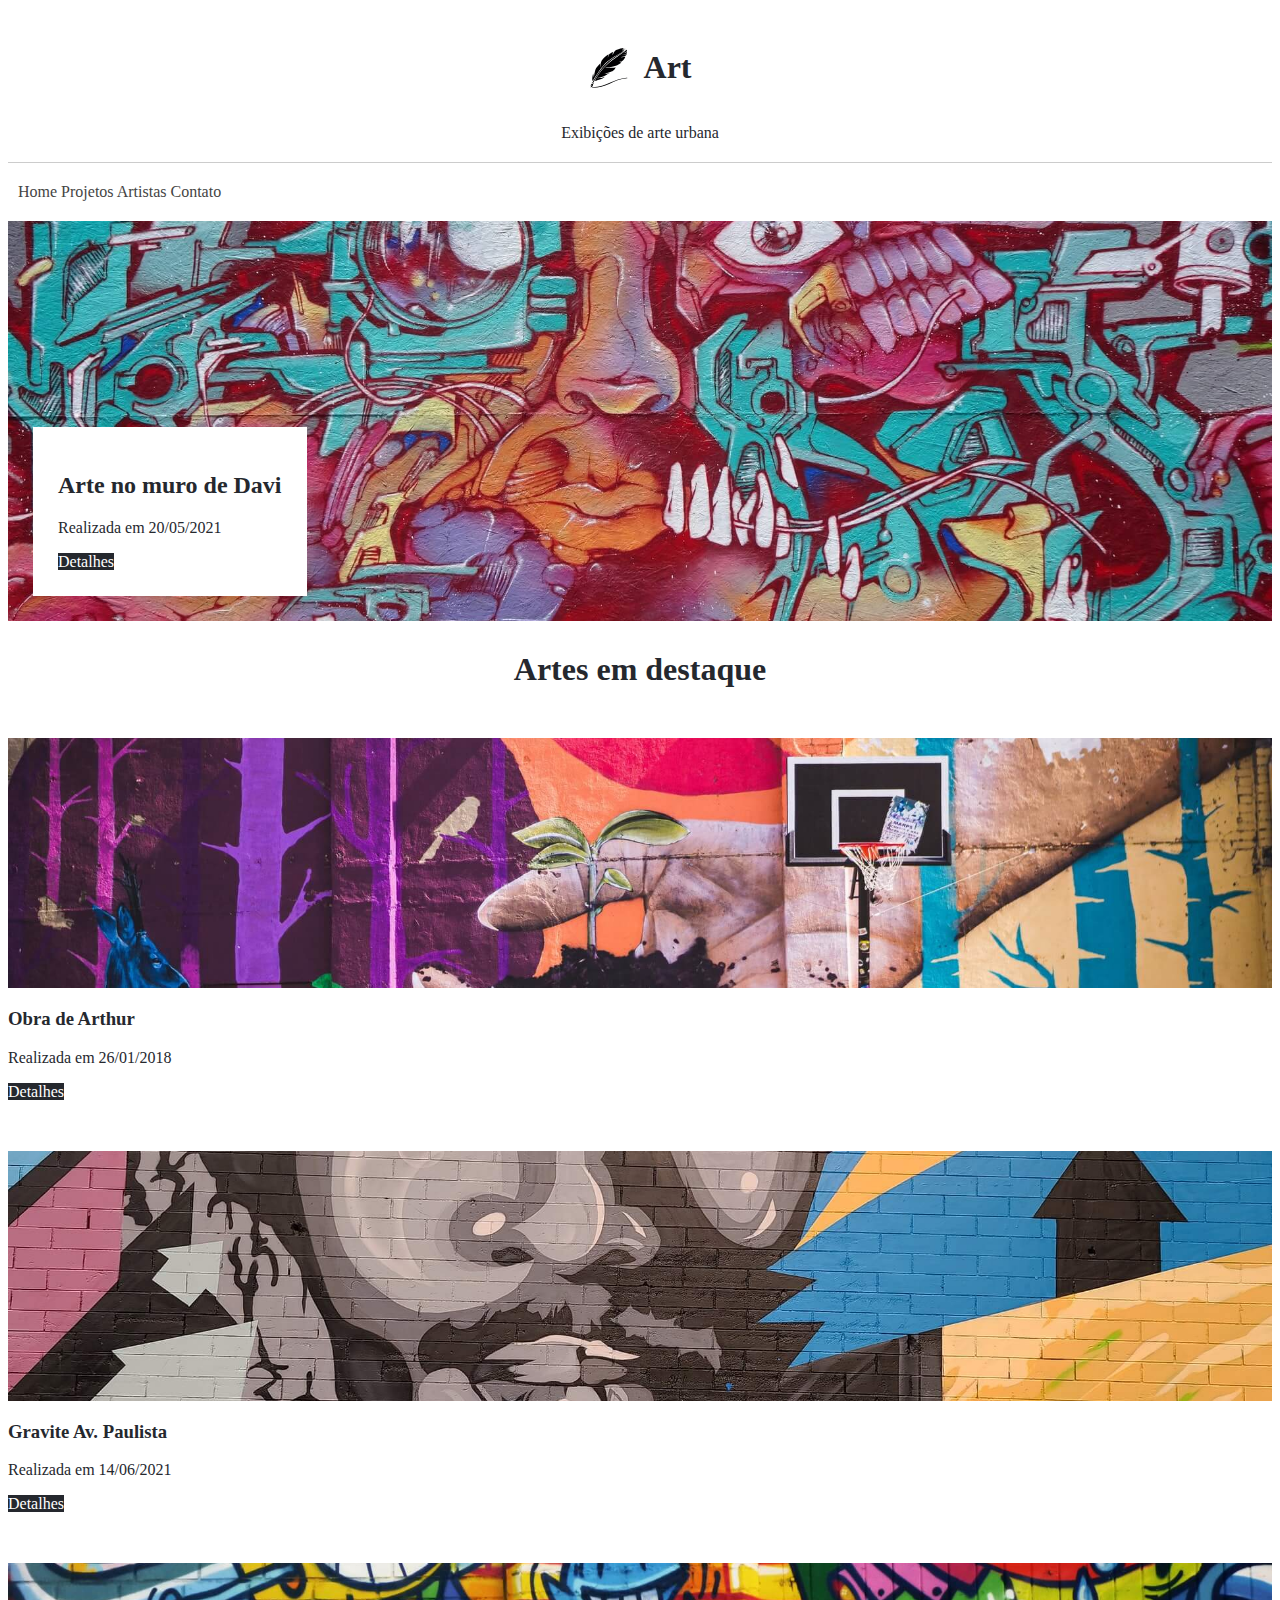
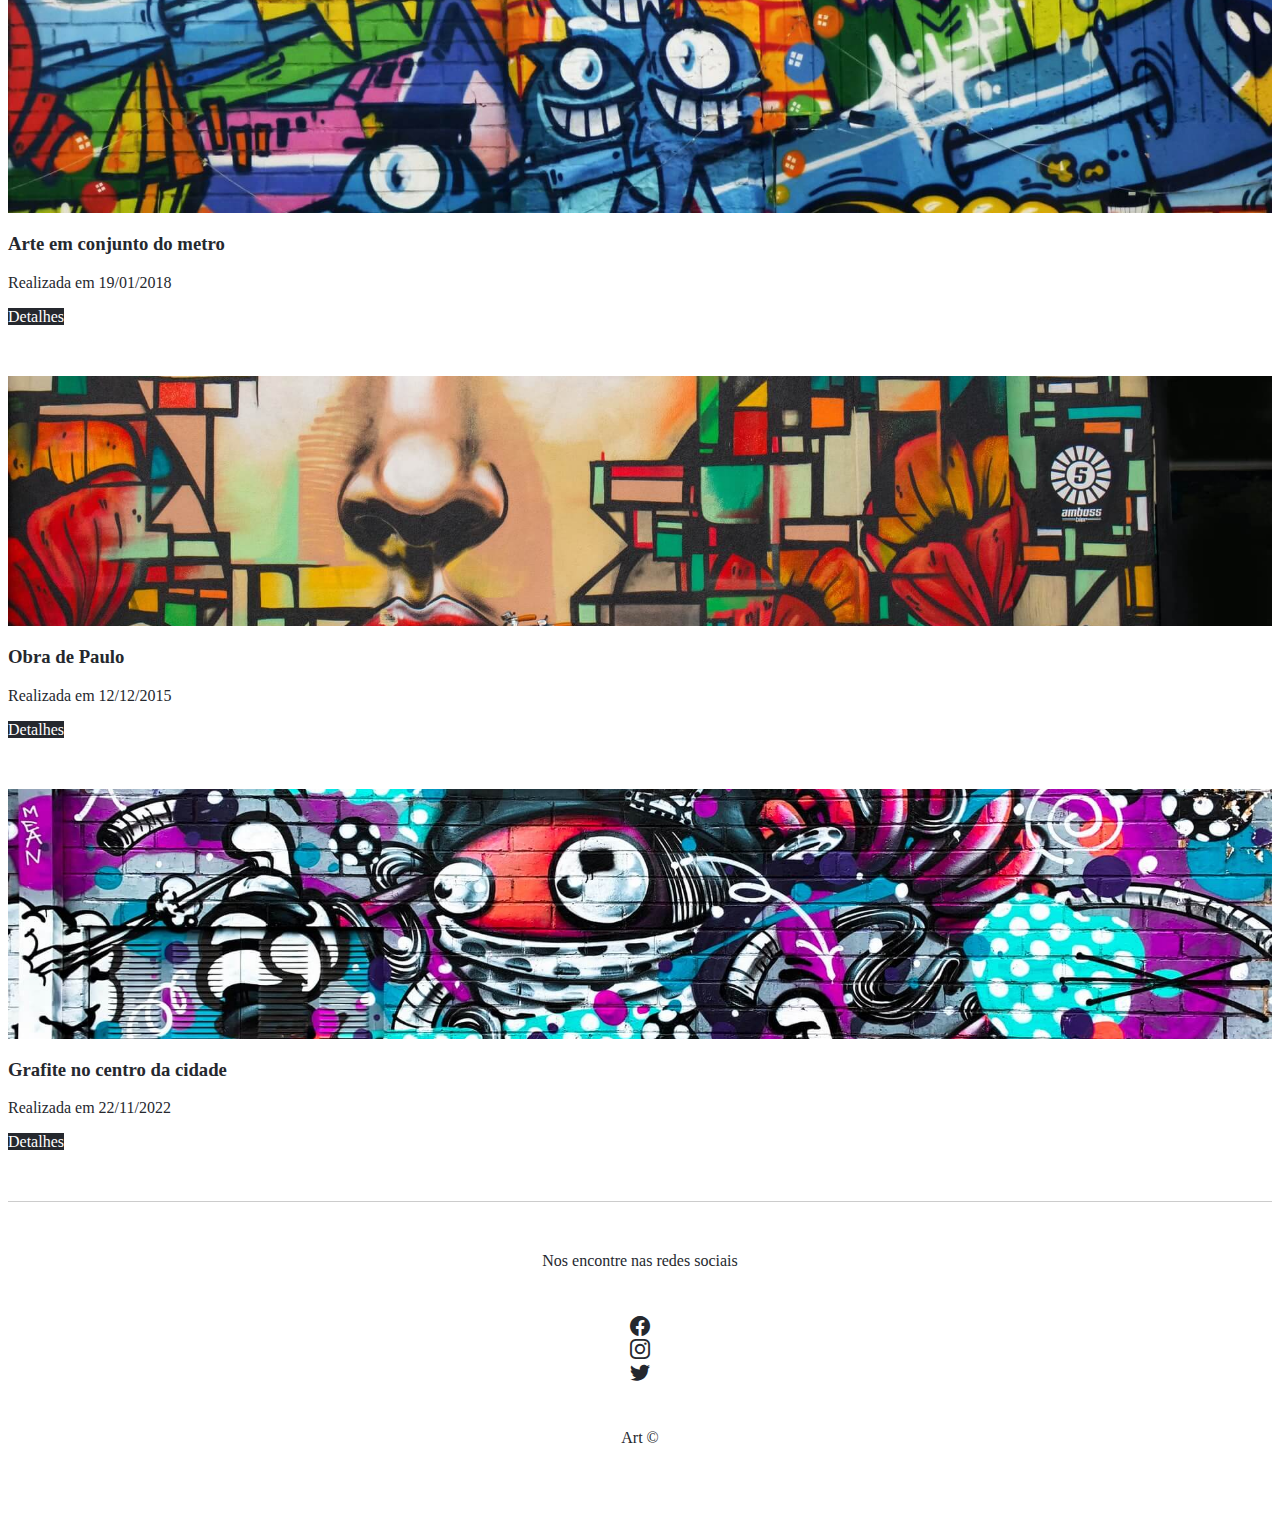
<file: Arte/index.html>
<!DOCTYPE html>
<html lang="en">
<head>
    <meta charset="UTF-8">
    <meta http-equiv="X-UA-Compatible" content="IE=edge">
    <meta name="viewport" content="width=device-width, initial-scale=1.0">
    <title>Arte</title>
    <link rel="shortcut icon" href="img/favicon.ico" type="image/x-icon">

    <!-- Css Bootstrap -->
    <link href="https://cdn.jsdelivr.net/npm/bootstrap@5.2.3/dist/css/bootstrap.min.css" rel="stylesheet" integrity="sha384-rbsA2VBKQhggwzxH7pPCaAqO46MgnOM80zW1RWuH61DGLwZJEdK2Kadq2F9CUG65" crossorigin="anonymous">
    <!-- Bootstrap Icons -->
    <link rel="stylesheet" href="https://cdn.jsdelivr.net/npm/bootstrap-icons@1.10.2/font/bootstrap-icons.css">
    <!-- Css Arter -->
    <link rel="stylesheet" href="css/style.css">
</head>
<body>
   <div class="container-fluid">
    <header class="row" id="header">
        <div id="logo-container">
            <img src="img/art_logo.svg" alt="Art" id="logo">
            <h1>Art</h1>
        </div>
        <p>Exibições de arte urbana</p>
    </header>
    <nav id="navbar" class="container">
        <div class="row justify-content-center">
            <a href="#">Home</a>
            <a href="#">Projetos</a>
            <a href="#">Artistas</a>
            <a href="#">Contato</a>
        </div>
    </nav>
   </div>

   <!-- MAIN IMAGE -->
   <div class="container" id="main-image-container">
    <div class="main-image center-image">
        <div class="main-image-info">
            <h2>Arte no muro de Davi</h2>
            <p class="secundary-color">Realizada em 20/05/2021</p>
            <a href="#" class="btn">Detalhes</a>
        </div>
    </div>
   </div>

   <!-- GALERIA -->

   <div class="container" id="gallery-container">
    <div class="col-12">
        <h1>Artes em destaque</h1>
        <div class="row gx-5">
            <div class="col-12 col-md-6">
                <div class="small-image-container center-image" id="img2"></div>
                    <h3>Obra de Arthur</h3>
                    <p class="secundary-color">Realizada em 26/01/2018</p>
                    <a href="#" class="btn">Detalhes</a>
            </div>

            <div class="col-12 col-md-6">
                <div class="small-image-container center-image" id="img3"></div>
                    <h3>Gravite Av. Paulista</h3>
                    <p class="secundary-color">Realizada em 14/06/2021</p>
                    <a href="#" class="btn">Detalhes</a>
            </div>

            <div class="col-12 col-md-6">
                <div class="small-image-container center-image" id="img4"></div>
                    <h3>Arte em conjunto do metro</h3>
                    <p class="secundary-color">Realizada em 19/01/2018</p>
                    <a href="#" class="btn">Detalhes</a>
            </div>

            <div class="col-12 col-md-6">
                <div class="small-image-container center-image" id="img5"></div>
                    <h3>Obra de Paulo</h3>
                    <p class="secundary-color">Realizada em 12/12/2015</p>
                    <a href="#" class="btn">Detalhes</a>
            </div>

            <div class="col-12 col-md-6">
                <div class="small-image-container center-image" id="img6"></div>
                    <h3>Grafite no centro da cidade</h3>
                    <p class="secundary-color">Realizada em 22/11/2022</p>
                    <a href="#" class="btn">Detalhes</a>
                </div>
            </div>
        </div>
    </div>

    <!-- FOOTER -->
    <footer class="container">
        <p class="secundary-color">Nos encontre nas redes sociais</p>
        <div class="row justify-content-center" id="social-icons-container">
            <div class="col-1">
                <a href=""><i class="bi bi-facebook secundary-color"></i></a>
            </div>
            <div class="col-1">
                <a href=""><i class="bi bi-instagram secundary-color"></i></a>
            </div>
            <div class="col-1">
                <a href=""><i class="bi bi-twitter secundary-color"></i></a>
            </div>
        </div>

        <p class="secundary-color">Art &copy; </p>
    </footer>
</body>
</html>
</file>
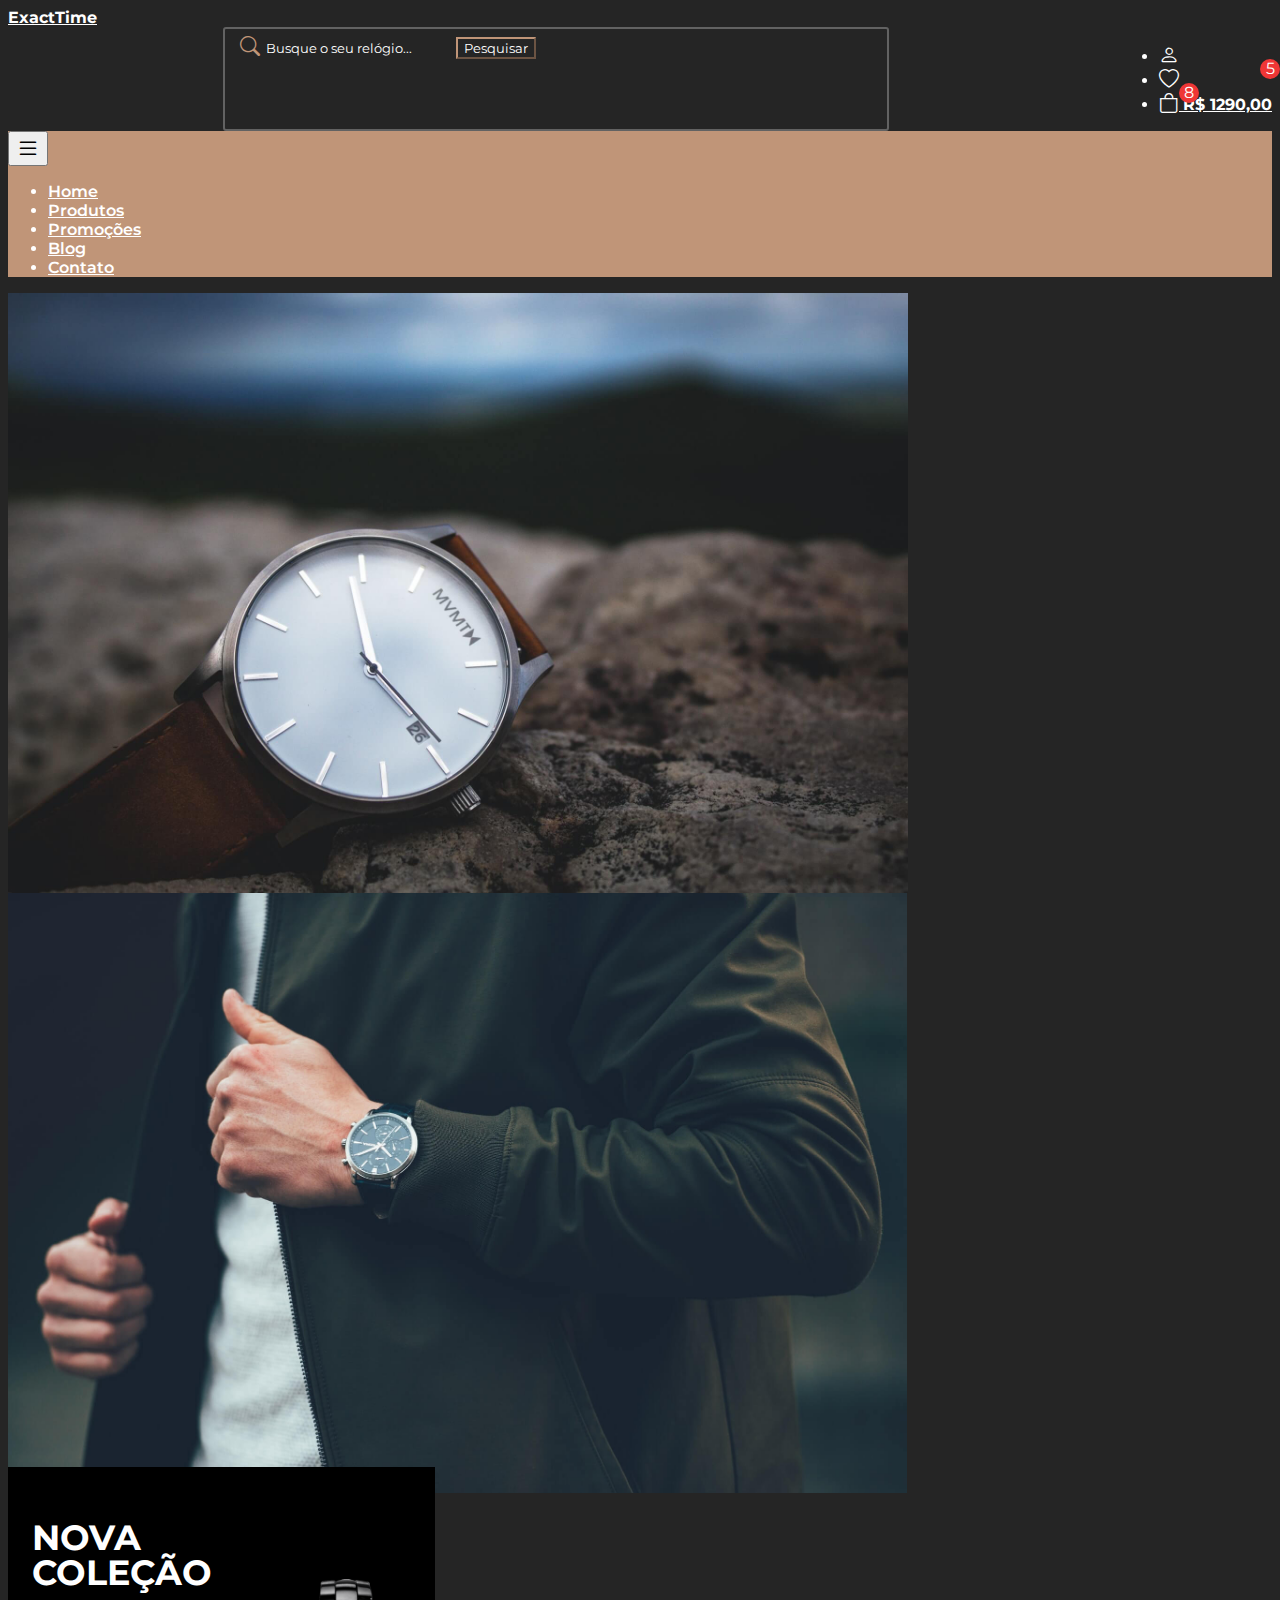
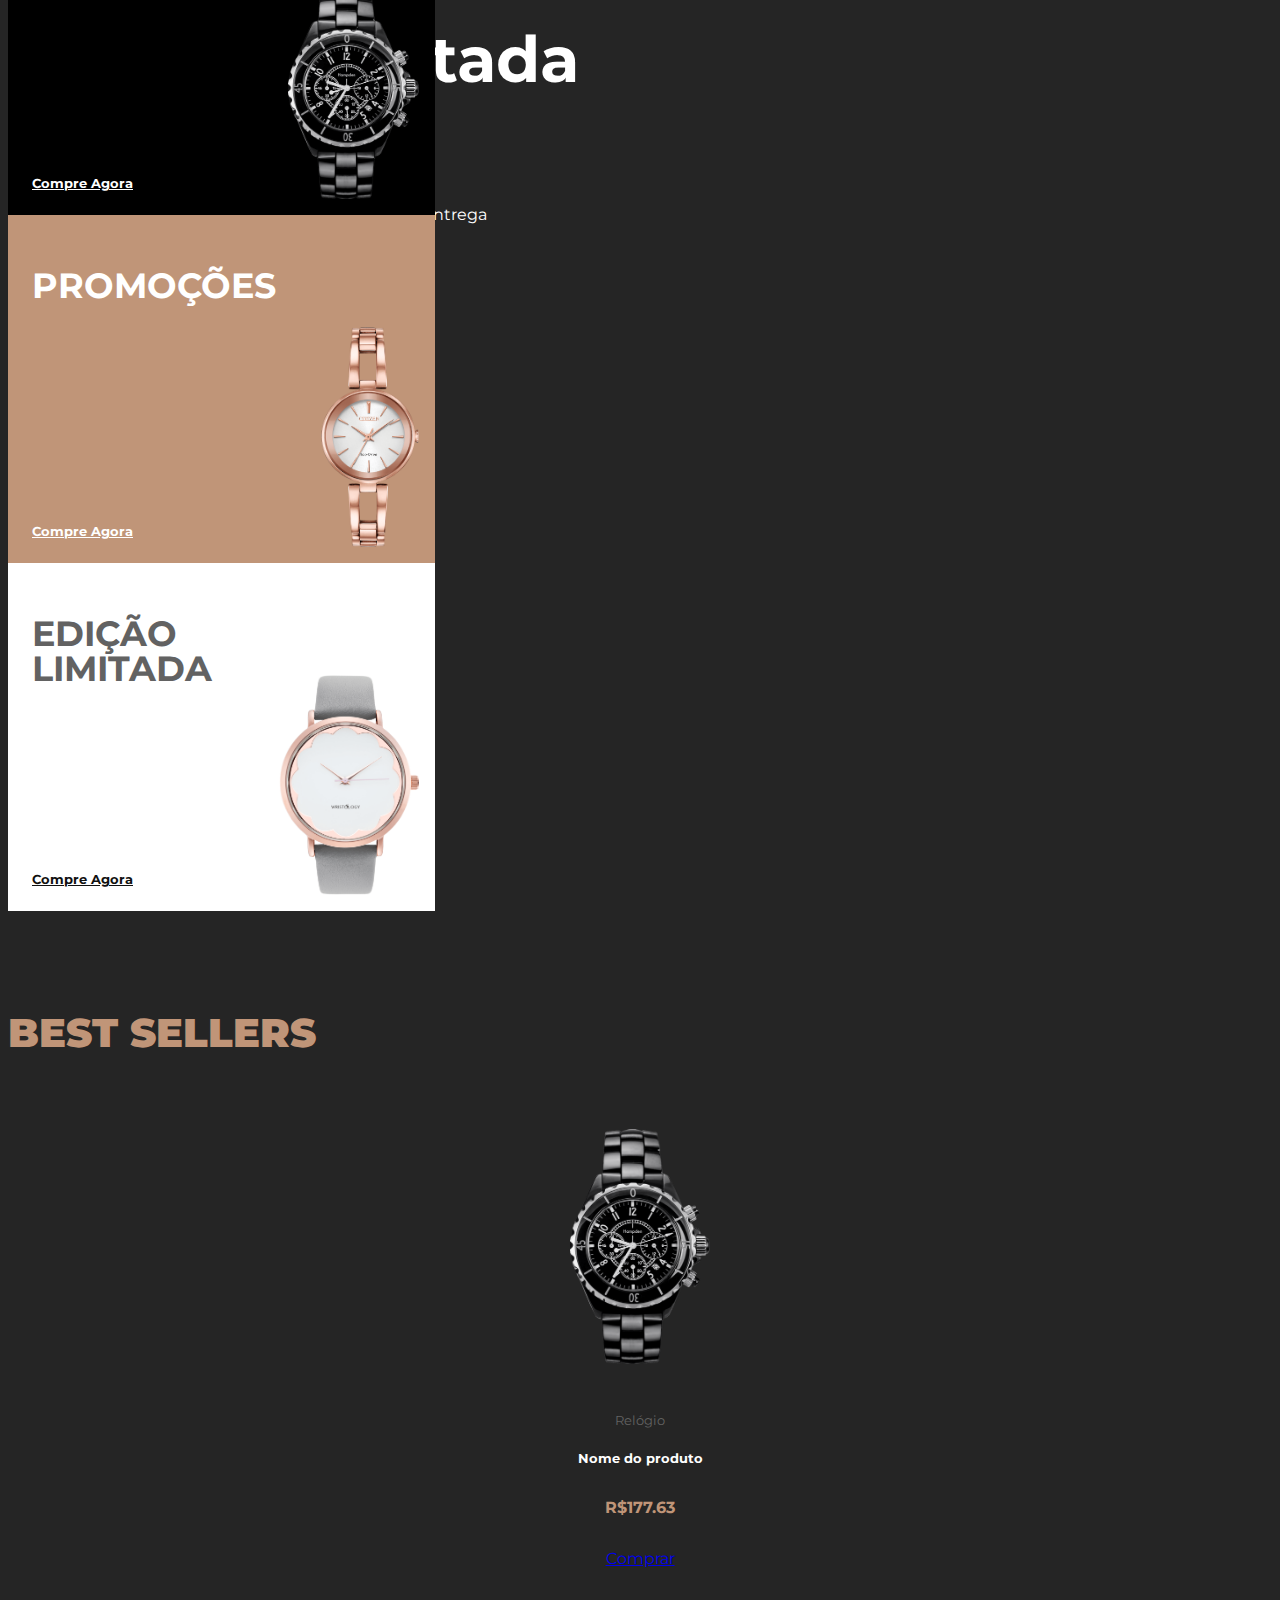
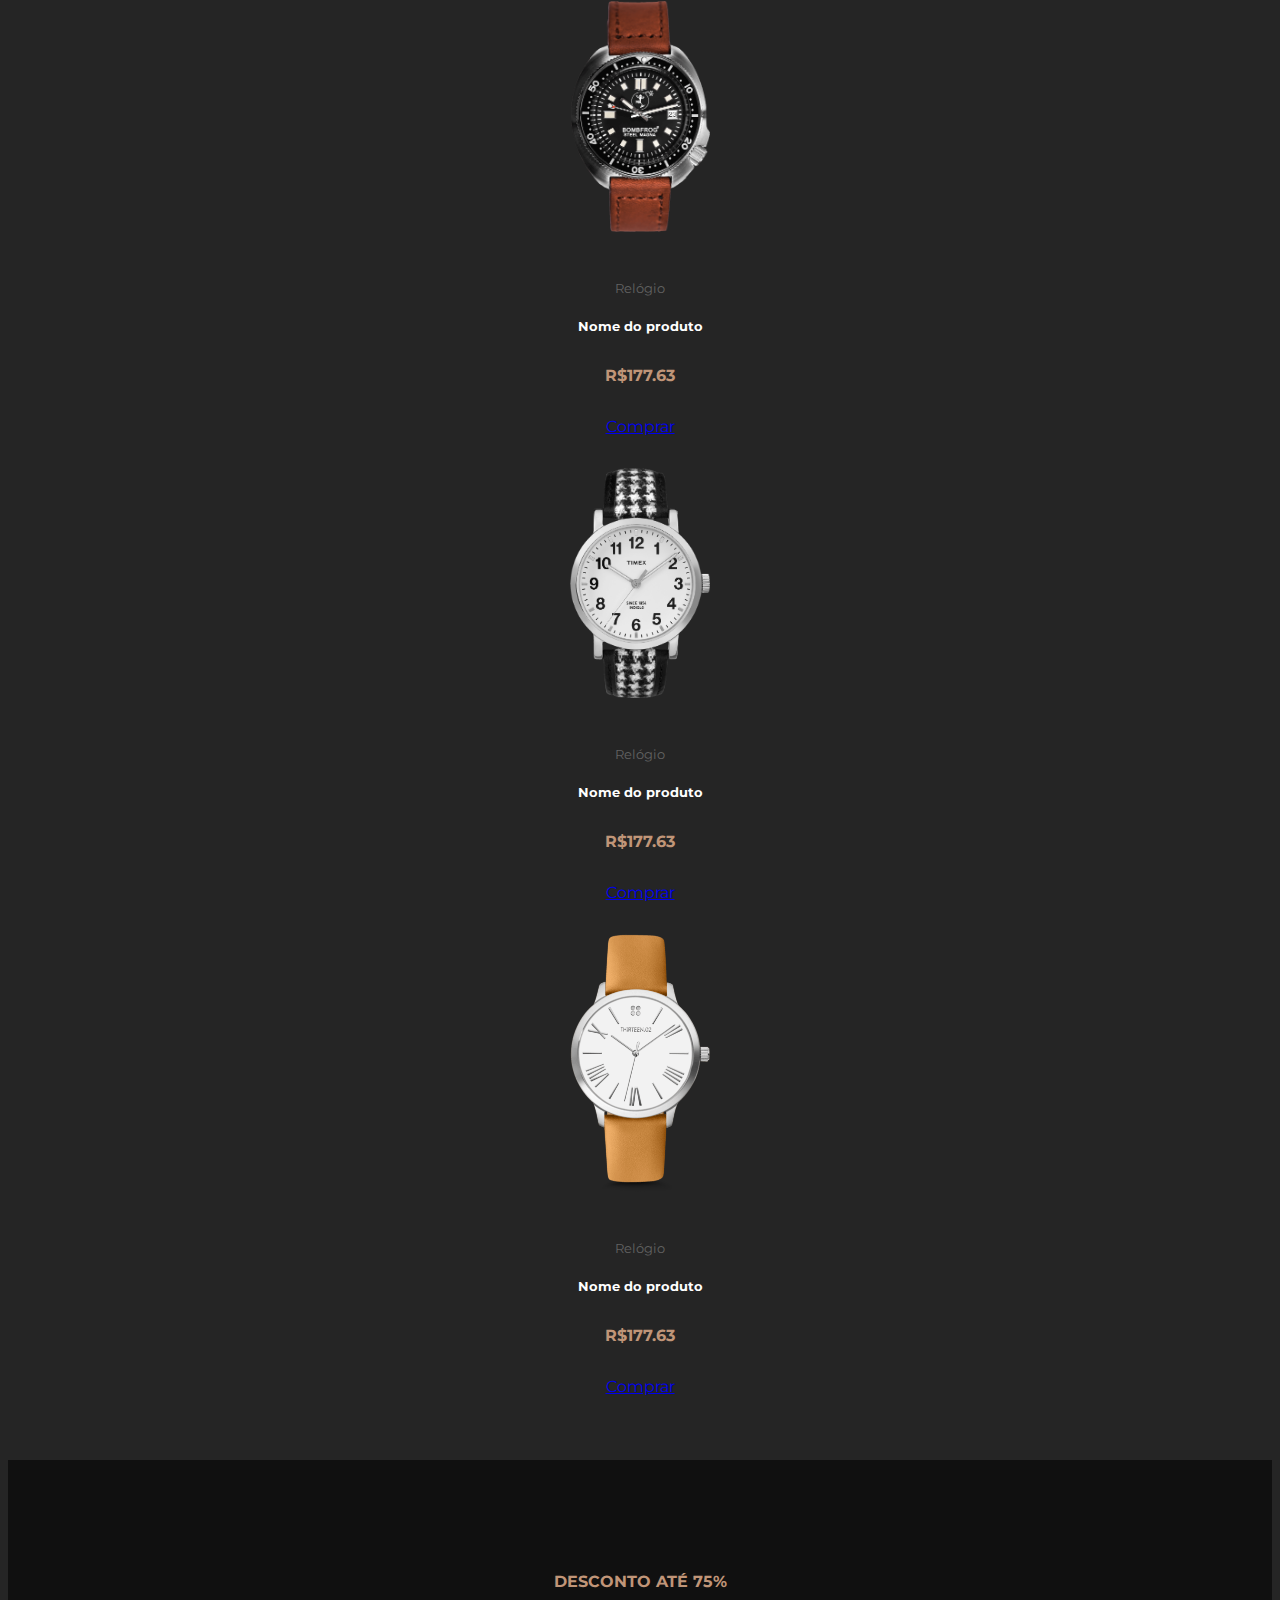
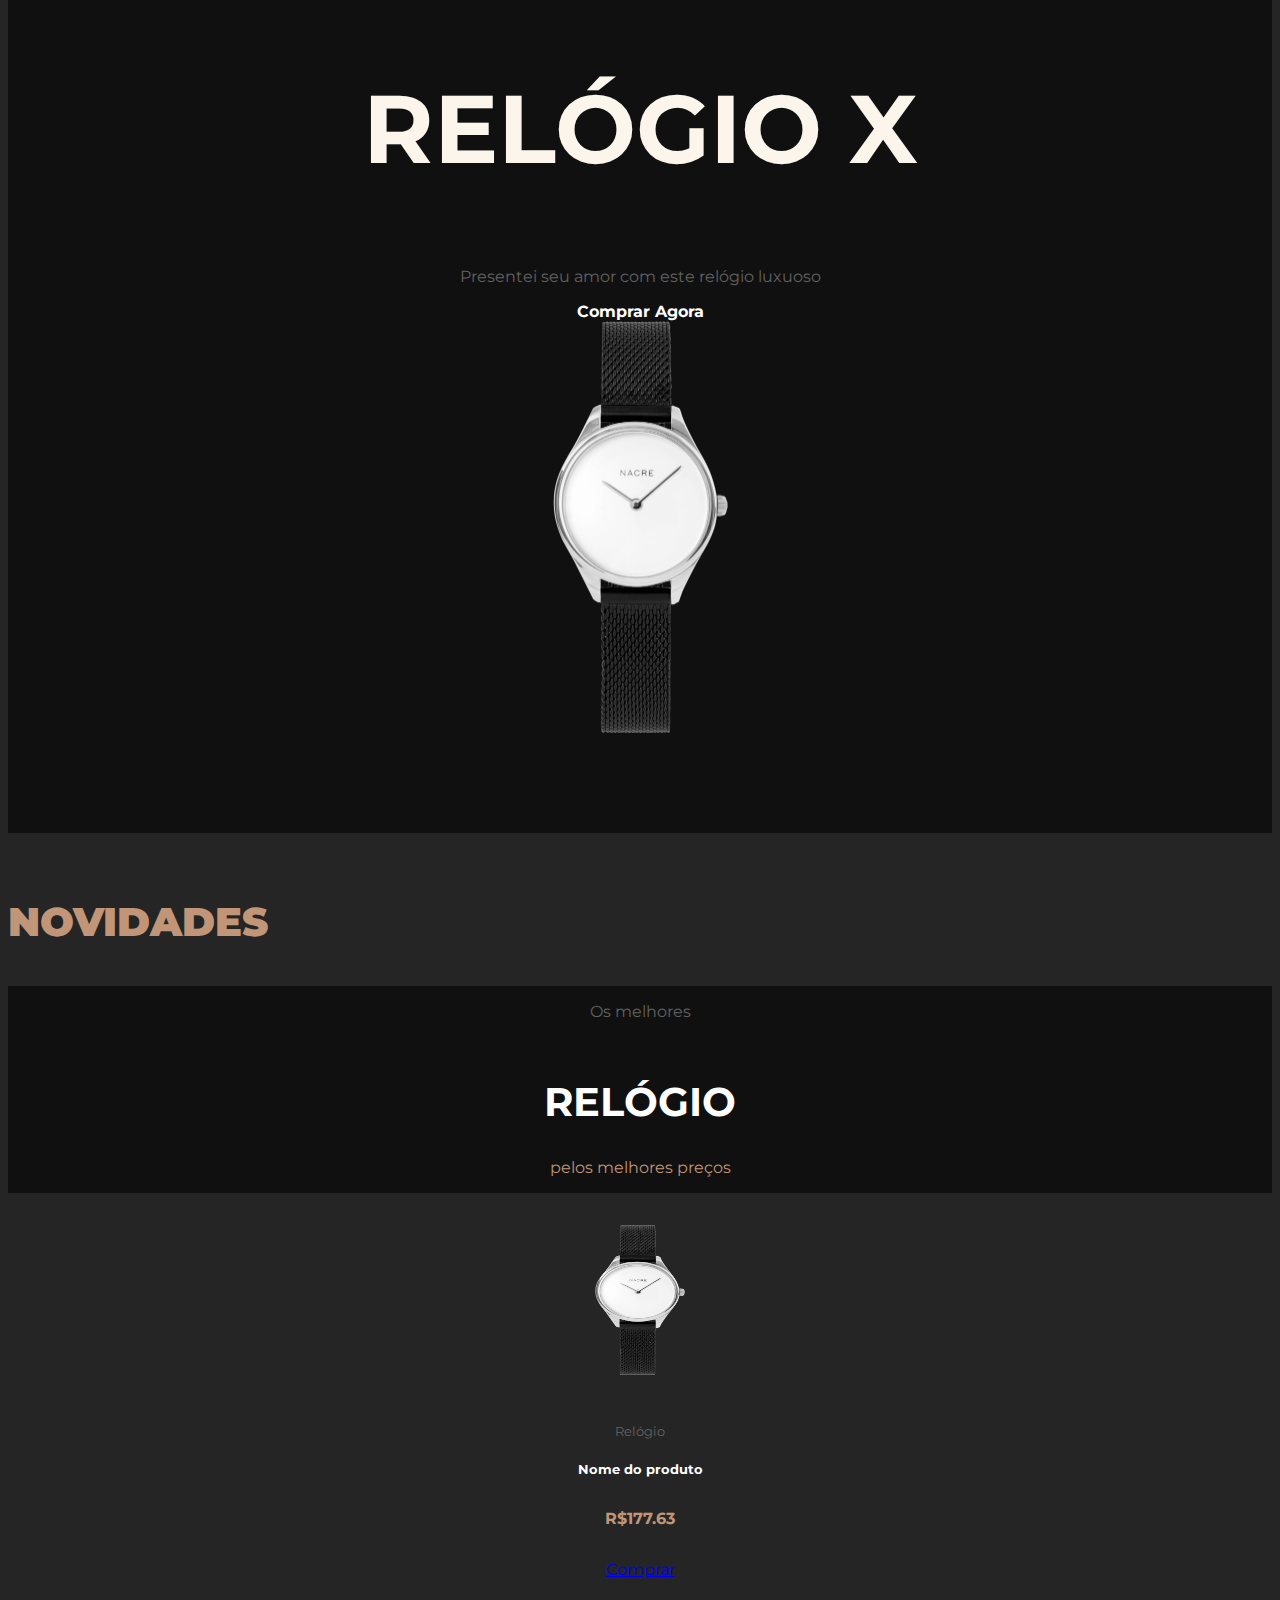
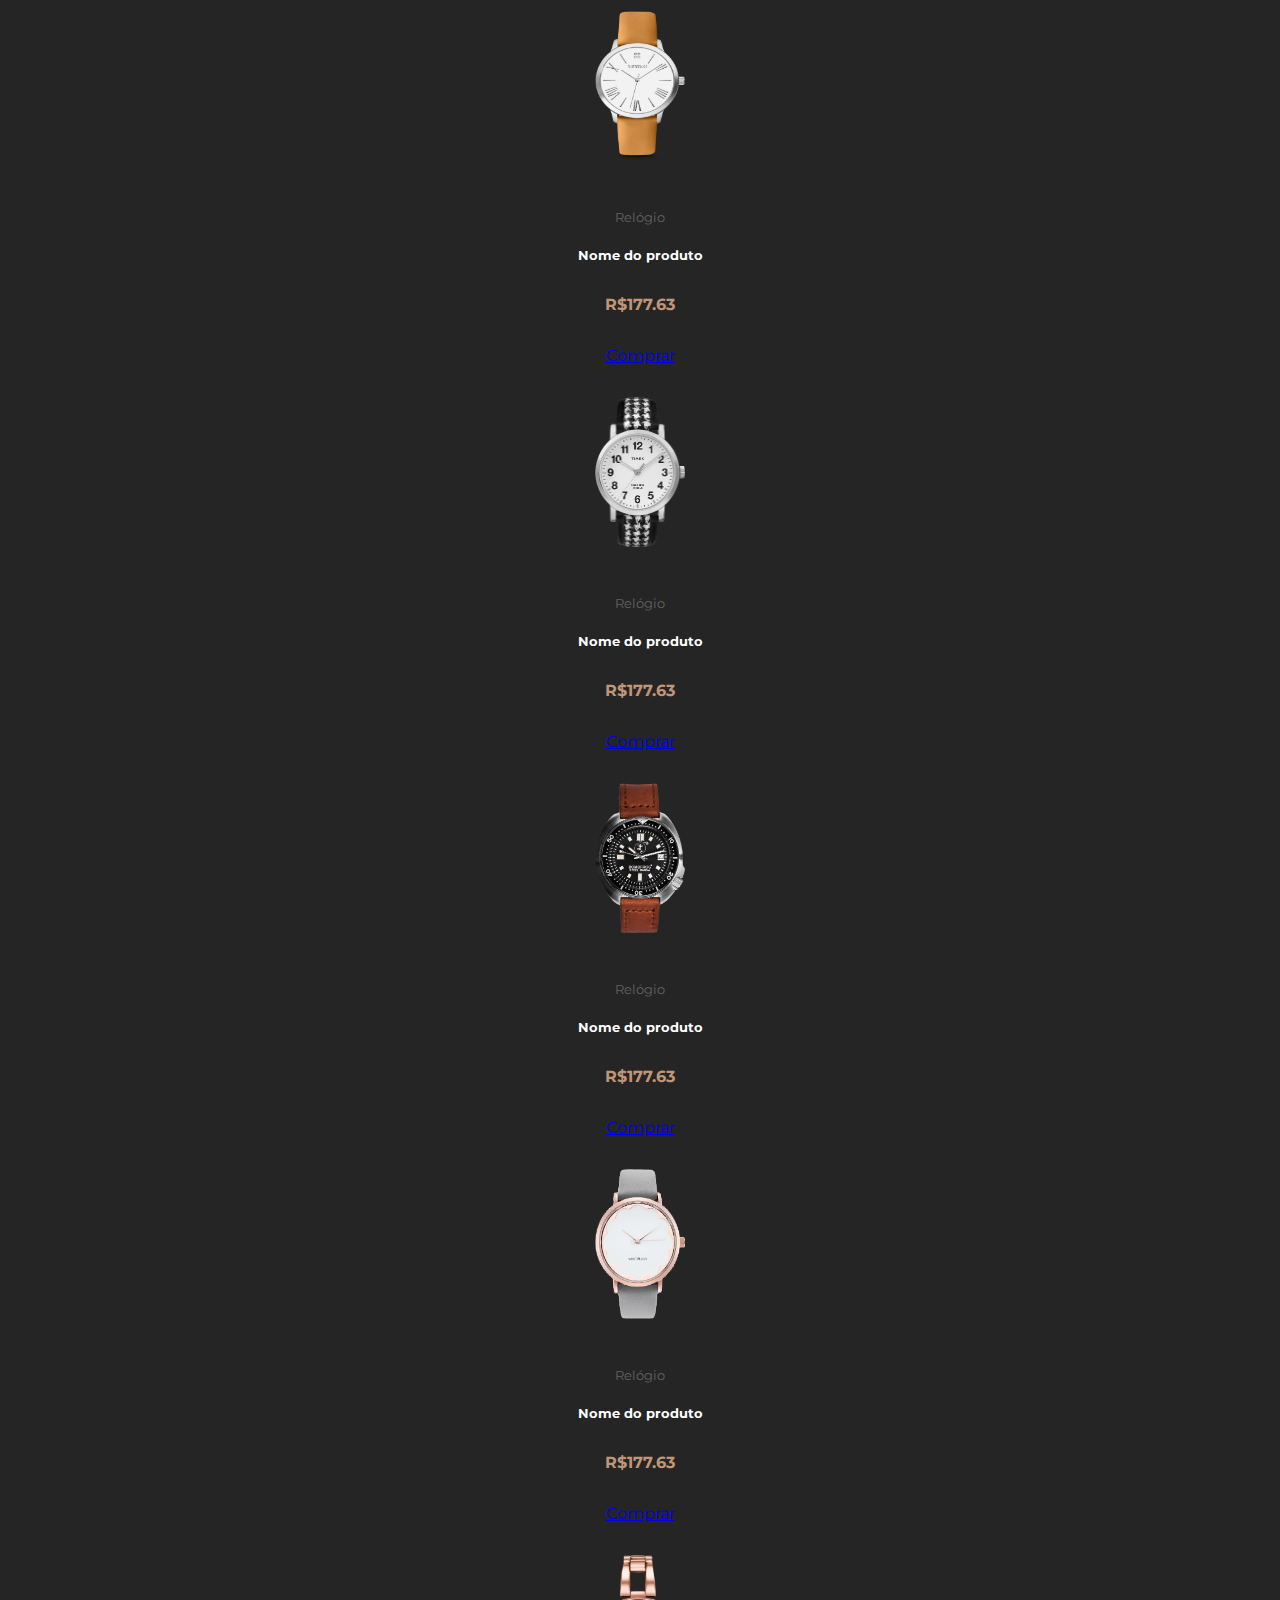
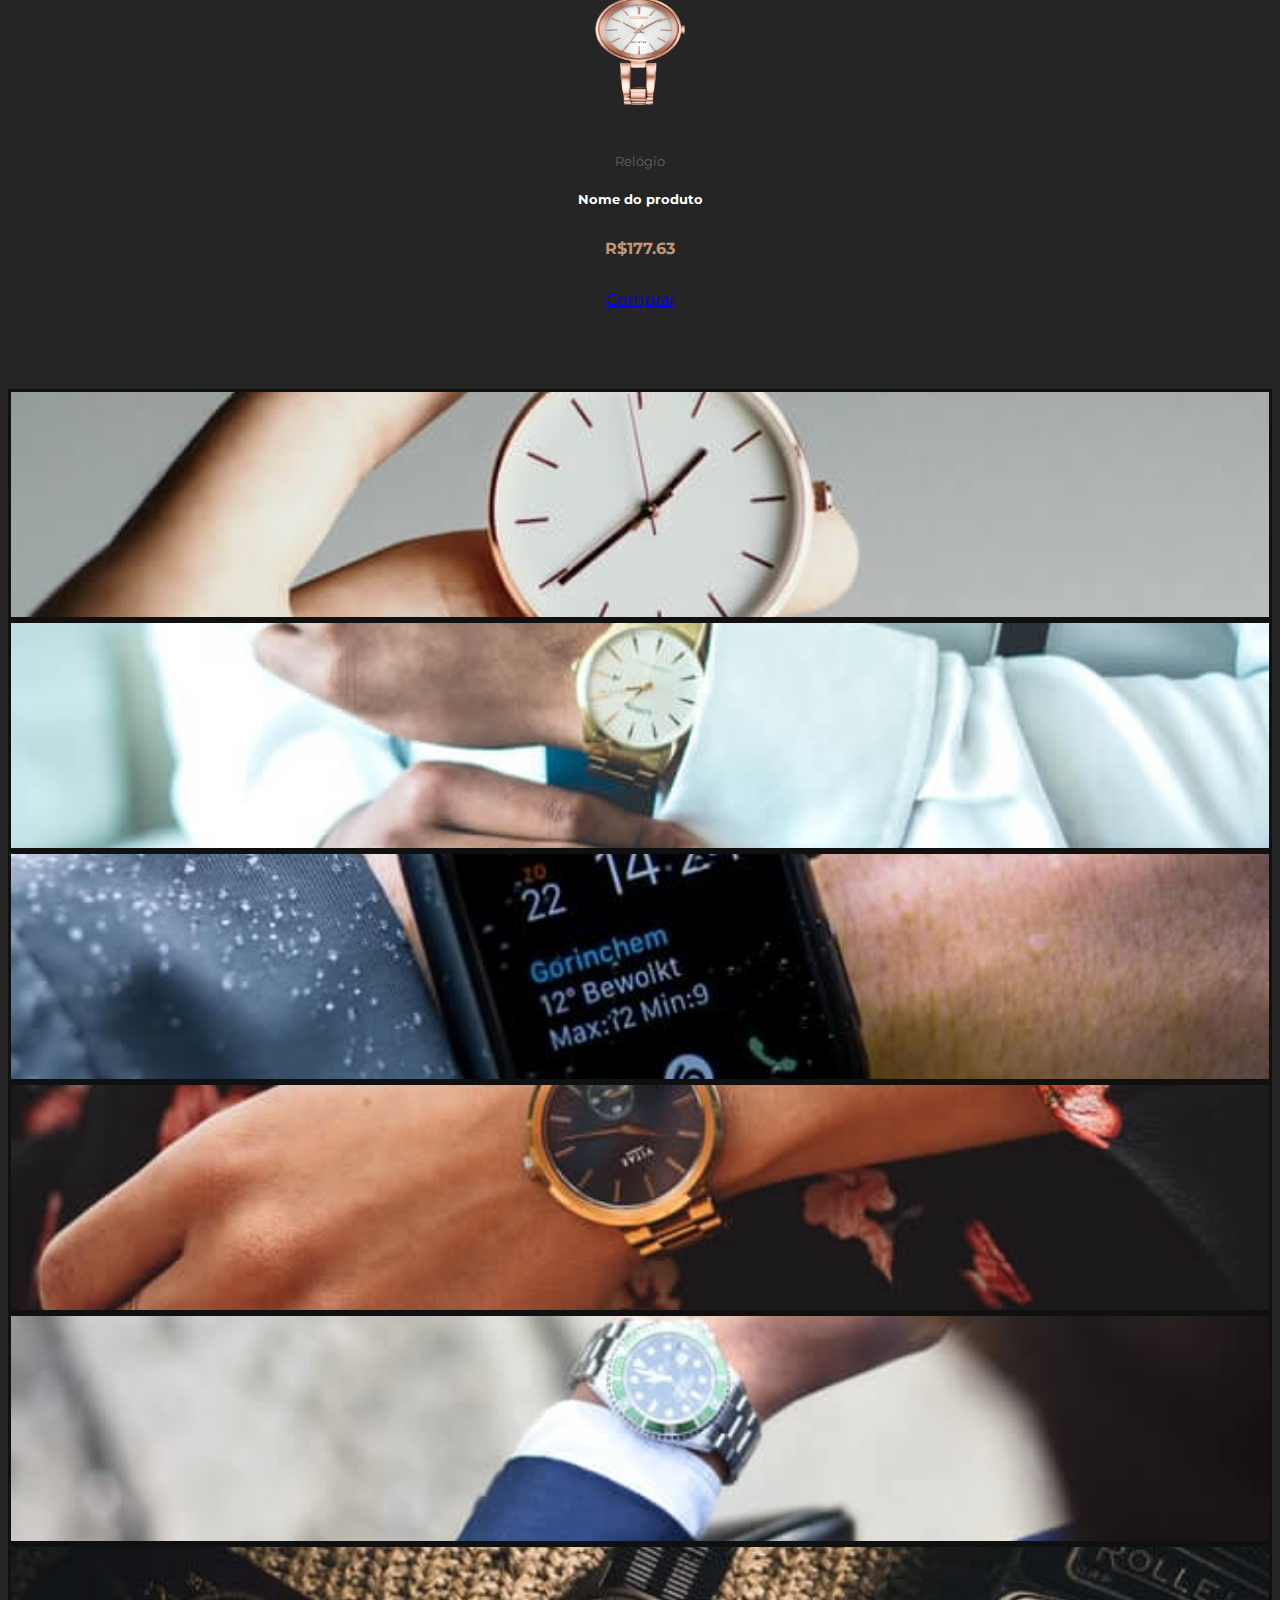
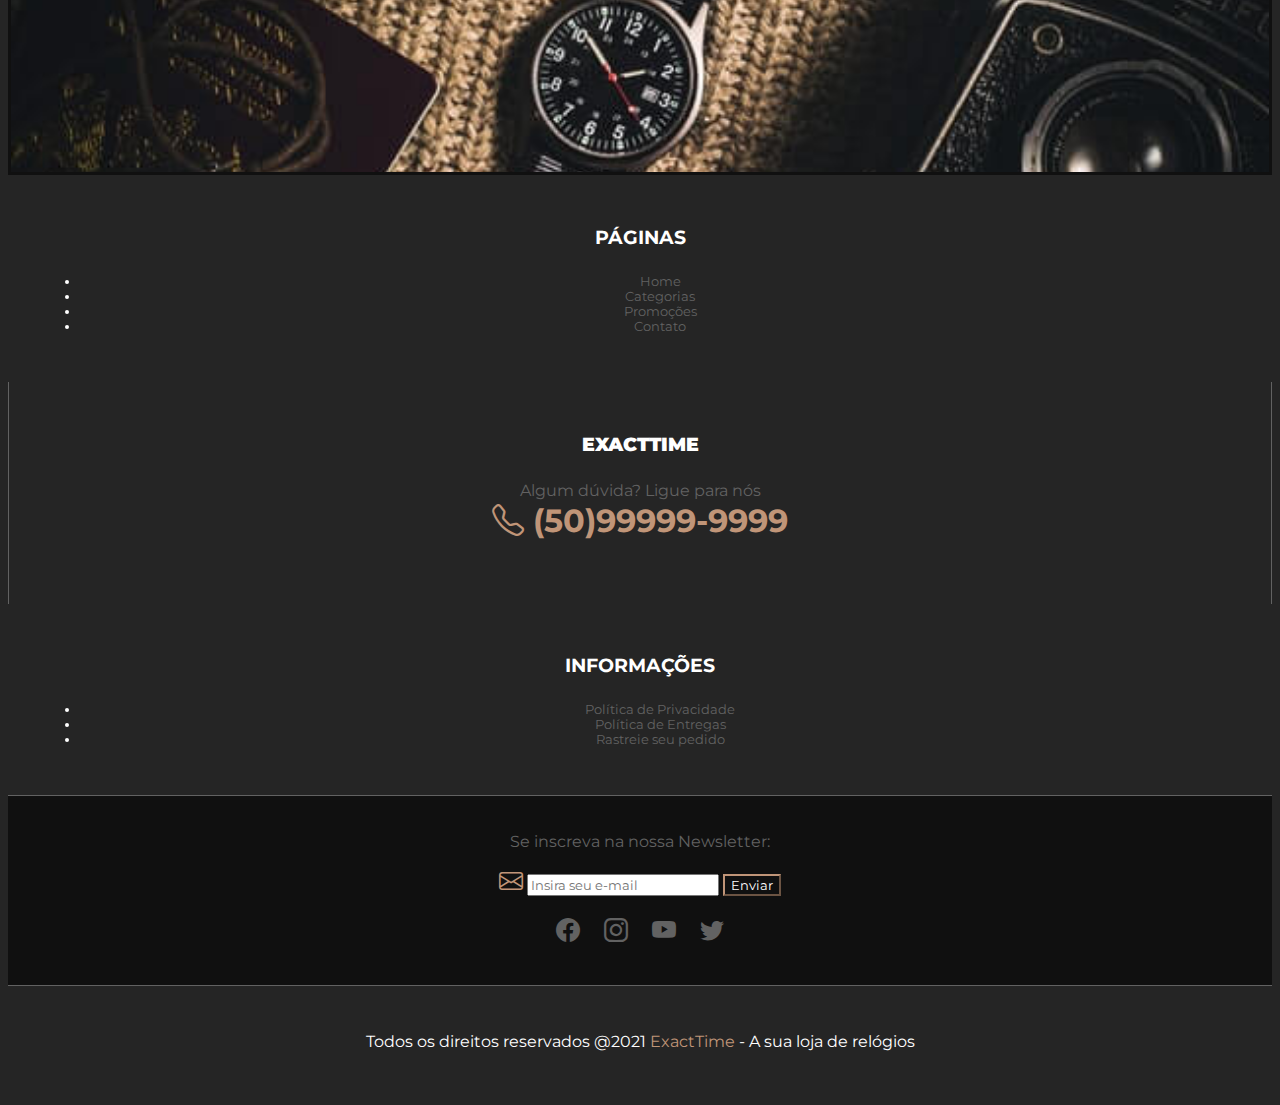
<file: Exact-Time/index.html>
<!DOCTYPE html>
<html lang="en">
  <head>
    <meta charset="UTF-8" />
    <meta http-equiv="X-UA-Compatible" content="IE=edge" />
    <meta name="viewport" content="width=device-width, initial-scale=1.0" />
    <!-- Fav icon -->
    <link rel="shortcut icon" href="img/favicon.ico" type="image/x-icon" />
    <title>ExactTime</title>
    <!-- Google fonts -->
    <link rel="preconnect" href="https://fonts.googleapis.com" />
    <link rel="preconnect" href="https://fonts.gstatic.com" crossorigin />
    <link
      href="https://fonts.googleapis.com/css2?family=Montserrat:ital,wght@0,100;0,200;0,300;0,400;0,500;0,600;0,700;0,800;0,900;1,100;1,200;1,300;1,400;1,500;1,600;1,700;1,800;1,900&display=swap"
      rel="stylesheet"
    />
    <!-- Bootstrap -->
    <link
      href="https://cdn.jsdelivr.net/npm/bootstrap@5.0.1/dist/css/bootstrap.min.css"
      rel="stylesheet"
      integrity="sha384-+0n0xVW2eSR5OomGNYDnhzAbDsOXxcvSN1TPprVMTNDbiYZCxYbOOl7+AMvyTG2x"
      crossorigin="anonymous"
    />
    <!-- Ícones -->
    <link
      rel="stylesheet"
      href="https://cdn.jsdelivr.net/npm/bootstrap-icons@1.5.0/font/bootstrap-icons.css"
    />
    <!-- CSS -->
    <link rel="stylesheet" href="css/styles.css" />
    <!-- Bootstrap JS -->
    <script
      src="https://cdn.jsdelivr.net/npm/bootstrap@5.0.2/dist/js/bootstrap.bundle.min.js"
      integrity="sha384-MrcW6ZMFYlzcLA8Nl+NtUVF0sA7MsXsP1UyJoMp4YLEuNSfAP+JcXn/tWtIaxVXM"
      crossorigin="anonymous"
      defer
    ></script>
  </head>
  <body>
    <!-- NavBar -->
    <nav class="navbar navbar-expand-lg primary-bg-color py-4 px-2" id="navbar">
      <div class="container">
        <a href="#" class="navbar-brand">ExactTime</a>
        <div id="navbar-items">
          <div></div>
          <form class="d-flex" id="search-form">
            <i class="bi bi-search primary-color"></i>
            <input
              type="search"
              class="form-control me-2"
              placeholder="Busque o seu relógio..."
              aria-label="Search"
            />
            <button class="btn secondary-bg-color" type="submit">
              Pesquisar
            </button>
          </form>
          <ul class="navbar-nav mb-2 mb-lg-0">
            <li class="nav-item">
              <a href="#" class="nav-link">
                <i class="bi bi-person"></i>
              </a>
            </li>
            <li class="nav-item">
              <a href="#" class="nav-link">
                <i class="bi bi-heart"></i>
              </a>
              <span class="qty-info">5</span>
            </li>
            <li class="nav-item" id="bag-item">
              <a href="#" class="nav-link">
                <i class="bi bi-bag"></i>
                <b>R$ 1290,00</b>
              </a>
              <span class="qty-info">8</span>
            </li>
          </ul>
        </div>
      </div>
    </nav>
    <!-- bottom navbar -->
    <nav
      class="navbar navbar-expand-lg secondary-bg-color p-2"
      id="bottom-navbar-container"
    >
      <div class="container">
        <button
          class="navbar-toggler"
          type="button"
          data-bs-toggle="collapse"
          data-bs-target="#bottom-navbar"
          aria-controls="bottom-navbar"
          aria-expanded="false"
          aria-label="Toggle navigation"
        >
          <i class="bi bi-list"></i>
        </button>
        <ul
          class="navbar-nav mb-2 mb-lg-0 collapse navbar-collapse"
          id="bottom-navbar"
        >
          <li class="nav-item">
            <a href="#" class="nav-link">Home</a>
          </li>
          <li class="nav-item">
            <a href="#" class="nav-link">Produtos</a>
          </li>
          <li class="nav-item">
            <a href="#" class="nav-link">Promoções</a>
          </li>
          <li class="nav-item">
            <a href="#" class="nav-link">Blog</a>
          </li>
          <li class="nav-item">
            <a href="#" class="nav-link">Contato</a>
          </li>
        </ul>
      </div>
    </nav>

    <!-- Banners -->
    <div class="container" id="banners-container">
      <div id="slider" class="carousel slide" data-bs-ride="carousel">
        <div class="carousel-inner">
          <div class="carousel-item active">
            <img
              src="img/banner1.jpg"
              class="d-block w-100 img-fluid"
              alt="..."
            />
            <div class="carousel-caption primary-bg-color">
              <h5>Relógios de luxo</h5>
              <p>Para você estar pronto em qualquer situação.</p>
            </div>
          </div>
          <div class="carousel-item">
            <img
              src="img/banner3.jpg"
              alt="Banner 3"
              class="d-block w-100 img-fluid"
            />
            <div class="carousel-caption primary-bg-color">
              <h5>Linha Importada</h5>
              <p>Conheça os melhores relógios suiçõs, com pronta entrega</p>
            </div>
          </div>
        </div>
        <button
          class="carousel-control-prev"
          type="button"
          data-bs-target="#slider"
          data-bs-slide="prev"
        >
          <span class="carousel-control-prev-icon" aria-hidden="true"></span>
          <span class="visually-hidden">Previous</span>
        </button>
        <button
          class="carousel-control-next"
          type="button"
          data-bs-target="#slider"
          data-bs-slide="next"
        >
          <span class="carousel-control-next-icon" aria-hidden="true"></span>
          <span class="visually-hidden">Next</span>
        </button>
      </div>
    </div>

    <!-- mini banners -->
    <div class="container" id="mini-banners">
      <div class="row justify-content-around">
        <div class="col-12 dark-bg-color banner01" id="mini-banner-1">
          <h2>Nova Coleção</h2>
          <img src="img/relogio1.png" alt="Relógio 1" />
          <a href="#">Compre Agora</a>
        </div>
        <div class="col-12 secondary-bg-color" id="mini-banner-2">
          <h2>Promoções</h2>
          <img src="img/relogio2.png" alt="Relógio 1" />
          <a href="#">Compre Agora</a>
        </div>
        <div class="col-12 light-bg-color banner03" id="mini-banner-3">
          <h2 class="secondary-color">Edição Limitada</h2>
          <a href="#">Compre Agora</a>
          <img src="img/relogio3.png" alt="Relógio 1" />
        </div>
      </div>
    </div>

    <!-- Best Sellers -->
    <div class="container" id="best-sellers">
      <h2 class="title primary-color">Best Sellers</h2>
      <div class="row">
        <div class="col-12 col-md-3">
          <div class="card primary-bg-color">
            <img
              src="img/relogio1.png"
              class="card-img-top img-fluid"
              alt="Relógio"
            />
            <div class="card-body">
              <p class="card-category secondary-color">Relógio</p>
              <h5 class="card-title">Nome do produto</h5>
              <p class="card-text primary-color">R$177.63</p>
              <a href="#" class="btn btn-primary">Comprar</a>
            </div>
          </div>
        </div>
        <div class="col-12 col-md-3">
          <div class="card primary-bg-color">
            <img
              src="img/relogio4.png"
              class="card-img-top img-fluid"
              alt="Relógio"
            />
            <div class="card-body">
              <p class="card-category secondary-color">Relógio</p>
              <h5 class="card-title">Nome do produto</h5>
              <p class="card-text primary-color">R$177.63</p>
              <a href="#" class="btn btn-primary">Comprar</a>
            </div>
          </div>
        </div>
        <div class="col-12 col-md-3">
          <div class="card primary-bg-color">
            <img
              src="img/relogio5.png"
              class="card-img-top img-fluid"
              alt="Relógio"
            />
            <div class="card-body">
              <p class="card-category secondary-color">Relógio</p>
              <h5 class="card-title">Nome do produto</h5>
              <p class="card-text primary-color">R$177.63</p>
              <a href="#" class="btn btn-primary">Comprar</a>
            </div>
          </div>
        </div>
        <div class="col-12 col-md-3">
          <div class="card primary-bg-color">
            <img
              src="img/relogio6.png"
              class="card-img-top img-fluid"
              alt="Relógio 6"
            />
            <div class="card-body">
              <p class="card-category secondary-color">Relógio</p>
              <h5 class="card-title">Nome do produto</h5>
              <p class="card-text primary-color">R$177.63</p>
              <a href="#" class="btn btn-primary">Comprar</a>
            </div>
          </div>
        </div>
      </div>
    </div>

    <!-- BANNER DESTAQUE -->
    <div class="container-fluid" id="bottom-banner">
      <div class="row">
        <div class="col-12 col-md-8">
          <p class="primary-color offer-subtitle">Desconto até 75%</p>
          <h2 class="light-color">Relógio x</h2>
          <p class="secondary-color">
            Presentei seu amor com este relógio luxuoso
          </p>
          <a class="btn btn-primary">Comprar Agora</a>
        </div>

        <div class="col-12 col-md-4">
          <img src="img/relogio7.png" alt="Relógio X" />
        </div>
      </div>
    </div>

    <!-- PRODUTOS NOVOS  -->
    <div class="container" id="new-products">
      <h2 class="title primary-color">Novidades</h2>
      <div class="row">
        <div
          class="container-12 col-md-3 d-none d-md-flex"
          id="new-products-banner"
        >
          <p class="secondary-color">Os melhores</p>
          <h3>Relógio</h3>
          <p class="primary-color">pelos melhores preços</p>
        </div>
        <div class="col-12 col-md-9">
          <div class="row">
            <div class="col-12 col-md-4">
              <div class="card primary-bg-color">
                <img
                  src="img/relogio7.png"
                  class="card-img-top img-fluid"
                  alt="Relógio 7"
                />
                <div class="card-body">
                  <p class="card-category secondary-color">Relógio</p>
                  <h5 class="card-title">Nome do produto</h5>
                  <p class="card-text primary-color">R$177.63</p>
                  <a href="#" class="btn btn-primary">Comprar</a>
                </div>
              </div>
            </div>

            <div class="col-12 col-md-4">
              <div class="card primary-bg-color">
                <img
                  src="img/relogio6.png"
                  class="card-img-top img-fluid"
                  alt="Relógio 6"
                />
                <div class="card-body">
                  <p class="card-category secondary-color">Relógio</p>
                  <h5 class="card-title">Nome do produto</h5>
                  <p class="card-text primary-color">R$177.63</p>
                  <a href="#" class="btn btn-primary">Comprar</a>
                </div>
              </div>
            </div>

            <div class="col-12 col-md-4">
              <div class="card primary-bg-color">
                <img
                  src="img/relogio5.png"
                  class="card-img-top img-fluid"
                  alt="Relógio 5"
                />
                <div class="card-body">
                  <p class="card-category secondary-color">Relógio</p>
                  <h5 class="card-title">Nome do produto</h5>
                  <p class="card-text primary-color">R$177.63</p>
                  <a href="#" class="btn btn-primary">Comprar</a>
                </div>
              </div>
            </div>

            <div class="col-12 col-md-4">
              <div class="card primary-bg-color">
                <img
                  src="img/relogio4.png"
                  class="card-img-top img-fluid"
                  alt="Relógio 4"
                />
                <div class="card-body">
                  <p class="card-category secondary-color">Relógio</p>
                  <h5 class="card-title">Nome do produto</h5>
                  <p class="card-text primary-color">R$177.63</p>
                  <a href="#" class="btn btn-primary">Comprar</a>
                </div>
              </div>
            </div>

            <div class="col-12 col-md-4">
              <div class="card primary-bg-color">
                <img
                  src="img/relogio3.png"
                  class="card-img-top img-fluid"
                  alt="Relógio 3"
                />
                <div class="card-body">
                  <p class="card-category secondary-color">Relógio</p>
                  <h5 class="card-title">Nome do produto</h5>
                  <p class="card-text primary-color">R$177.63</p>
                  <a href="#" class="btn btn-primary">Comprar</a>
                </div>
              </div>
            </div>

            <div class="col-12 col-md-4">
              <div class="card primary-bg-color">
                <img
                  src="img/relogio2.png"
                  class="card-img-top img-fluid"
                  alt="Relógio 2"
                />
                <div class="card-body">
                  <p class="card-category secondary-color">Relógio</p>
                  <h5 class="card-title">Nome do produto</h5>
                  <p class="card-text primary-color">R$177.63</p>
                  <a href="#" class="btn btn-primary">Comprar</a>
                </div>
              </div>
            </div>
          </div>
        </div>
      </div>
    </div>

    <!-- Galeria -->
    <div class="container-fluid" id="gallery">
      <div class="row">
        <div class="col-6 col-md-2 image-container" id="insta1"></div>
        <div class="col-6 col-md-2 image-container" id="insta2"></div>
        <div class="col-6 col-md-2 image-container" id="insta3"></div>
        <div class="col-6 col-md-2 image-container" id="insta4"></div>
        <div class="col-6 col-md-2 image-container" id="insta5"></div>
        <div class="col-6 col-md-2 image-container" id="insta6"></div>
      </div>
    </div>

    <footer id="footer">
      <div class="container-fluid" id="footer-links-container">
        <div class="row">
          <div class="col-12 col-md-4 footer-column">
            <h3>Páginas</h3>
            <ul class="list-unstyled">
              <li class="mb-2"><a href="#" class="secondary-color">Home</a></li>
              <li class="mb-2">
                <a href="#" class="secondary-color">Categorias</a>
              </li>
              <li class="mb-2">
                <a href="#" class="secondary-color">Promoções</a>
              </li>
              <li class="mb-2">
                <a href="#" class="secondary-color">Contato</a>
              </li>
            </ul>
          </div>
          <div class="col-12 col-md-4 footer-column" id="footer-center">
            <h3>ExactTime</h3>
            <p class="secondary-color">Algum dúvida? Ligue para nós</p>
            <p class="store-phone">
              <i class="bi bi-telephone"></i> (50)99999-9999
            </p>
          </div>
          <div class="col-12 col-md-4 footer-column">
            <h3>Informações</h3>
            <ul class="list-unstyled">
              <li class="mb-2">
                <a href="#" class="secondary-color">Política de Privacidade</a>
              </li>
              <li class="mb-2">
                <a href="#" class="secondary-color">Política de Entregas</a>
              </li>
              <li class="mb-2">
                <a href="#" class="secondary-color">Rastreie seu pedido</a>
              </li>
            </ul>
          </div>
        </div>
      </div>
      <div class="container-fluid" id="newsletter-container">
        <div class="col-12">
          <div class="row">
            <p class="secondary-color">Se inscreva na nossa Newsletter:</p>
            <form class="d-flex" id="news-form">
              <i class="bi bi-envelope primary-color"></i>
              <input
                class="form-control me-2"
                placeholder="Insira seu e-mail"
              />
              <button class="btn secondary-bg-color" type="submit">
                Enviar
              </button>
            </form>
          </div>
        </div>
        <div class="col-12" id="social-container">
          <i class="bi bi-facebook"></i>
          <i class="bi bi-instagram"></i>
          <i class="bi bi-youtube"></i>
          <i class="bi bi-twitter"></i>
        </div>
      </div>
      <div class="container" id="copy-container">
        <p>
          Todos os direitos reservados @2021
          <span class="primary-color">ExactTime</span> - A sua loja de relógios
        </p>
      </div>
    </footer>
  </body>
</html>
</file>
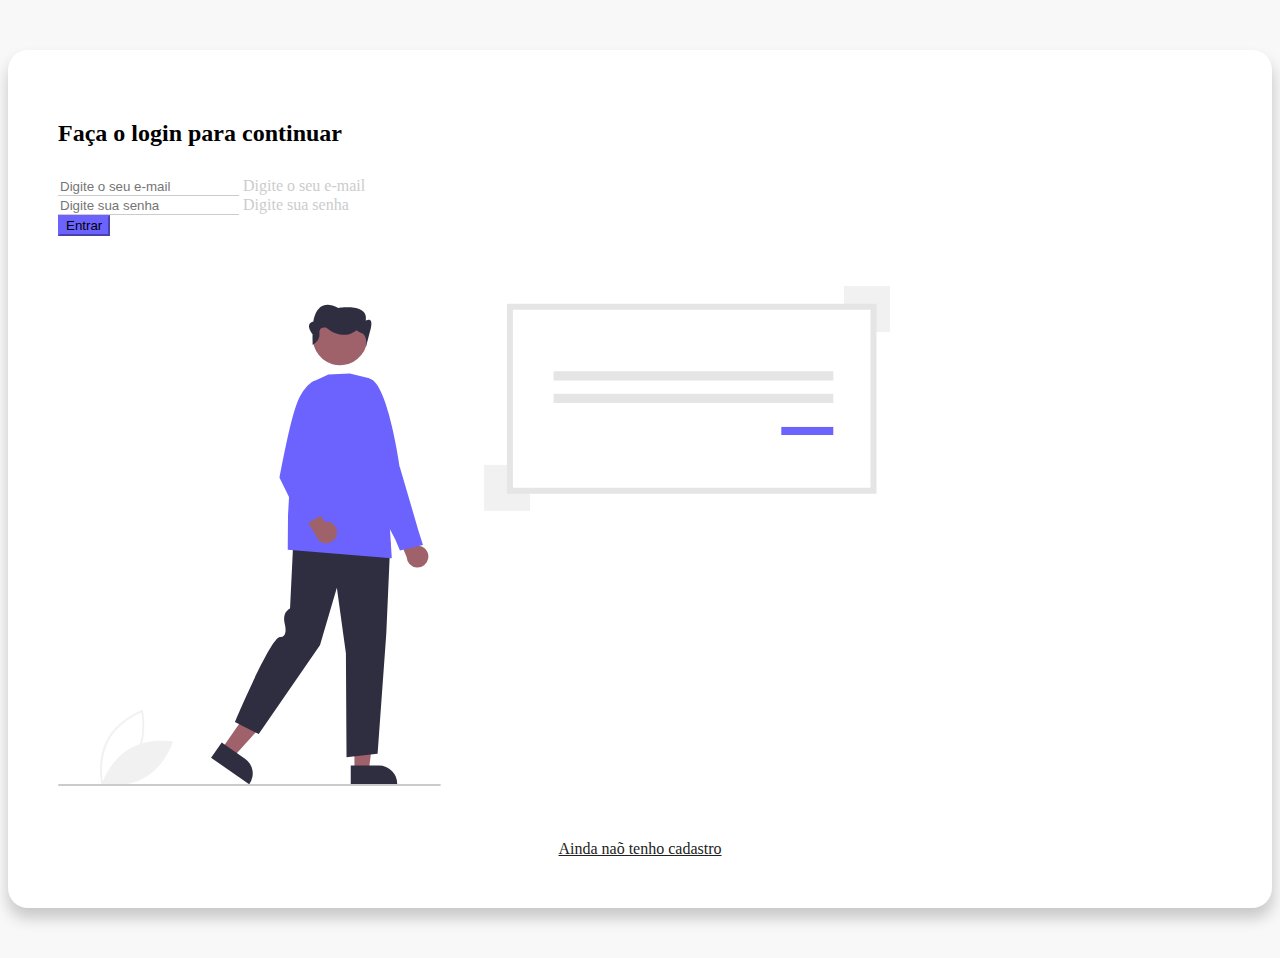
<file: LoginCadastro/1_aula/index.html>
<!DOCTYPE html>
<html lang="en">
<head>
    <meta charset="UTF-8">
    <meta http-equiv="X-UA-Compatible" content="IE=edge">
    <meta name="viewport" content="width=device-width, initial-scale=1.0">
    <title>Login</title>

    <!-- CSS BOOTSTRAP -->
    <link href="https://cdn.jsdelivr.net/npm/bootstrap@5.3.0-alpha1/dist/css/bootstrap.min.css" rel="stylesheet" integrity="sha384-GLhlTQ8iRABdZLl6O3oVMWSktQOp6b7In1Zl3/Jr59b6EGGoI1aFkw7cmDA6j6gD" crossorigin="anonymous">
    <!-- JavaScript Bootstrap -->
    <script src="https://cdn.jsdelivr.net/npm/bootstrap@5.3.0-alpha1/dist/js/bootstrap.bundle.min.js" integrity="sha384-w76AqPfDkMBDXo30jS1Sgez6pr3x5MlQ1ZAGC+nuZB+EYdgRZgiwxhTBTkF7CXvN" crossorigin="anonymous" defer></script>
    <!-- Css -->
    <link rel="stylesheet" href="css/style.css">


    
</head>
<body>
    <div class="container col-11 col-md-9" id="form-container">
        <div class="row align-items-center gx-5">
            <div class="col-md-6 order-md-2">
                <h2>Faça o login para continuar</h2>
                <form>
                    <div class="form-floating mb-3">
                        <input type="email" class="form-control" id="email" name="email" placeholder="Digite o seu e-mail">
                        <label for="email" class="form-label">Digite o seu e-mail</label>
                    </div>
                    <div class="form-floating mb-3">
                        <input type="password" class="form-control" id="password" name="password" placeholder="Digite sua senha">
                        <label for="password" class="form-label">Digite sua senha</label>
                    </div>
                    <input type="submit" class="btn btn-primary" value="Entrar">
                </form>
            </div>
            <div class="col-md-6 order-md-1">
                <div class="col-12">
                    <img src="img/sign_in.svg" alt="Entrar no sistema" class="img-fluid">
                </div>
                <div class="col-12" id="link-container">
                    <a href="register.html">Ainda naõ tenho cadastro</a>
                </div>
            </div>
        </div>

    </div>
</body>
</html>
</file>
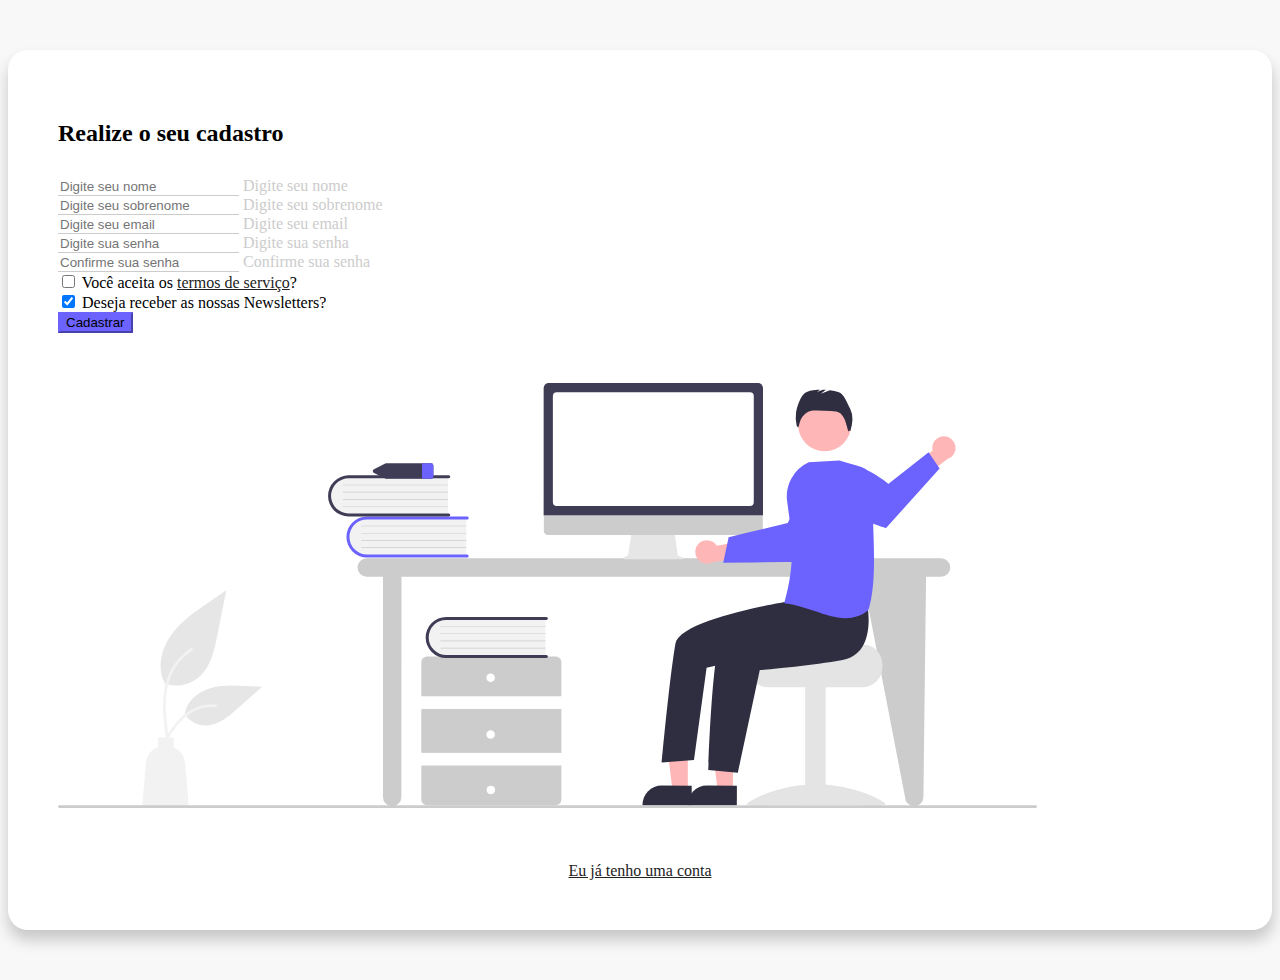
<file: LoginCadastro/1_aula/register.html>
<!DOCTYPE html>
<html lang="en">
<head>
    <meta charset="UTF-8">
    <meta http-equiv="X-UA-Compatible" content="IE=edge">
    <meta name="viewport" content="width=device-width, initial-scale=1.0">
    <link href="https://cdn.jsdelivr.net/npm/bootstrap@5.0.1/dist/css/bootstrap.min.css" rel="stylesheet" integrity="sha384-+0n0xVW2eSR5OomGNYDnhzAbDsOXxcvSN1TPprVMTNDbiYZCxYbOOl7+AMvyTG2x" crossorigin="anonymous">
    <!-- JavaScript Bundle with Popper -->
    <script src="https://cdn.jsdelivr.net/npm/bootstrap@5.0.1/dist/js/bootstrap.bundle.min.js" integrity="sha384-gtEjrD/SeCtmISkJkNUaaKMoLD0//ElJ19smozuHV6z3Iehds+3Ulb9Bn9Plx0x4" crossorigin="anonymous" defer></script>
    <!-- Css -->
    <link rel="stylesheet" href="css/style.css">
    <title>Register</title>
</head>
<body>
    <div class="container col-11 col-md-9" id="form-container">
        <div class="row gx-5">
            <div class="col-md-6">
                <h2>Realize o seu cadastro</h2>
                <form>
                    <div class="form-floating mb-3">
                        <input type="text" class="form-control" id="name" name="name" placeholder="Digite seu nome">
                        <label for="name" class="form-label">Digite seu nome</label>
                    </div>
                    <div class="form-floating mb-3">                        
                        <input type="text" class="form-control" id="lastname" name="lastname" placeholder="Digite seu sobrenome">
                        <label for="lastname" class="form-label">Digite seu sobrenome</label>
                    </div>
                    <div class="form-floating mb-3">                        
                        <input type="email" class="form-control" id="email" name="email" placeholder="Digite seu email">
                        <label for="email" class="form-label">Digite seu email</label>
                    </div>
                    <div class="form-floating mb-3">                        
                        <input type="password" class="form-control" id="password" name="password" placeholder="Digite sua senha">
                        <label for="password" class="form-label">Digite sua senha</label>
                    </div>
                    <div class="form-floating mb-3">                        
                        <input type="password" class="form-control" id="confirmpassword" name="confirmpassword" placeholder="Confirme sua senha">
                        <label for="confirmpassword" class="form-label">Confirme sua senha</label>
                    </div>
                    <div class="mb-3">
                        <div class="form-check mb-2">
                            <input class="form-check-input" type="checkbox" value="" id="agree-term">
                            <label class="form-check-label" for="agree-term">
                              Você aceita os <a href="#">termos de serviço</a>?
                            </label>
                        </div>
                            <div class="form-check">
                            <input class="form-check-input" type="checkbox" value="" id="newsletter" checked>
                            <label class="form-check-label" for="newsletter">
                                Deseja receber as nossas Newsletters?
                            </label>
                        </div>
                    </div>
                    <input type="submit" class="btn btn-primary" value="Cadastrar">
                </form>
            </div>
            <div class="col-md-6">
                <div class="row align-items-center">
                    <div class="col-12">
                        <img src="img/hello.svg" alt="Hello New Customer" class="img-fluid">
                    </div>
                    <div class="col-12" id="link-container">
                        <a href="login.html">Eu já tenho uma conta</a>
                    </div>
                </div>
            </div>
        </div>
    </div>
</body>
</html>
</file>
<file: Arte/css/style.css>
/* CSS Geral */
*{
    color: #25282e;
}

a, i {
    transition: .5s ;
    text-decoration: none;
}

.secondary-color{
    color: #555;
}

.center-image{
    background-size: cover;
    background-position: center;
}

.btn {
    text-decoration: none;
    background-color: #25282e;
    color: #fff;
    border-radius: 0;
}

.btn:hover {
    background-color: #333;
    color: #fff;
}

/* HEADER */
#header {
    text-align: center;
    padding: 20px;
    border-bottom: 1px solid #CCC;
}

#header p {
    margin-bottom: 0;
}

#logo-container {
    display: flex;
    justify-content: center;
}

#logo {
    width: 40px;
    margin-right: 15px;
}

/* NAVBAR */
#navbar {
    padding: 10px;
    margin: 10px auto;
}

#navbar a {
    width: 80px;
    color: #444;
}

#navbar a:hover {
    color: #C1B696;
}

/* MAIN IMAGE */
.main-image {
    height: 400px;
    background-image: url('../img/g_1.jpg');
    margin-bottom: 30px;
    position: relative;
}

.main-image-info {
    background-color: #FFF;
    padding: 25px;
    position: absolute;
    left: 25px;
    bottom: 25px;
}

/* GALERIA */

#img2 {
    background-image: url('../img/g_2.jpg');
}

#img3 {
    background-image: url('../img/g_3.jpg');
}

#img4 {
    background-image: url('../img/g_4.jpg');
}

#img5 {
    background-image: url('../img/g_5.jpg');
}

#img6 {
    background-image: url('../img/g_6.jpg');
}

#gallery-container h1 {
    text-align: center;
}

#gallery-container h1, 
#gallery-container .col-md-6,
#gallery-container .col-12 {
    margin-bottom: 50px;
}

.small-image-container {
    height: 250px;
    margin-bottom: 20px;
}

/* FOOTER */

footer {
    border-top: 1px solid #CCC;
    height: 250px;
    padding: 30px;
}

footer i {
    font-size: 20px;
}

#social-icons-container {
    padding: 25px;
}


#social-icons-container div {
    text-align: center;
}

footer p {
    text-align: center;
    margin: 20px;
}

a:hover i {
    color: #C1B696;
}
</file>
<file: Exact-Time/css/styles.css>
* {
  font-family: "Montserrat", sans-serif;
}

body {
  background-color: #252525;
  color: #ffff;
}

.primary-bg-color {
  background-color: #252525;
}

.secondary-bg-color {
  background-color: #c09578;
}

.light-bg-color {
  background-color: #252525;
}

.primary-color {
  color: #c09578;
}

.secondary-color {
  color: #626262;
}

.light-color {
  color: #fcf5eb;
}

/* NAVBAR */

#navbar .navbar-nav {
  flex-direction: row;
  justify-content: end;
}

#navbar .navbar-nav li {
  margin-left: 1em;
}

#navbar a,
#navbar button {
  color: #fff;
}

#navbar li {
  position: relative;
}

#navbar i {
  font-size: 20px;
}

#navbar span {
  position: absolute;
  top: -8px;
  right: -8px;
  width: 20px;
  height: 20px;
  border-radius: 50%;
  background-color: #ef3636;
  text-align: center;
}

#bag-item span {
  left: 20px;
}

.navbar-brand {
  font-weight: 700;
  width: 100%;
  text-align: center;
}

@media (min-width: 768px) {
  .navbar-brand {
    text-align: left;
  }
}

#navbar-items {
  justify-content: space-between;
}

@media (min-width: 768px) {
  #navbar-items {
    min-width: 80%;
    display: flex;
  }
}

#search-form {
  width: 100%;
  margin: 2em 0;
  border: 2px solid #626262;
  border-radius: 3px;
  padding: 5px 15px;
}

@media (min-width: 768px) {
  #search-form {
    width: 50%;
    margin: 0;
  }
}

#search-form input {
  background-color: transparent;
  border: none;
  color: #fff;
}

#search-form input:focus {
  box-shadow: none;
}

#search-form input::placeholder {
  color: #fff;
}

/* BOTTOM NAVBAR */
#bottom-navbar-container .container {
  justify-content: flex-end;
}

#bottom-navbar-container a {
  font-weight: 600;
  color: #fff;
}

.navbar-toggler {
  font-size: 1.5em;
}

#banners-container {
  padding: 0;
}

.carousel-caption {
  bottom: 5em;
  padding: 1em;
  left: 12%;
  right: 12%;
}

.carousel-caption h5 {
  font-size: 1.8em;
}

@media (min-width: 768px) {
  #slider .carousel-item,
  #slider img {
    height: 600px;
  }

  .carousel-caption {
    left: 23%;
    right: 23%;
  }

  .carousel-caption h5 {
    font-size: 4em;
  }
}

/* MINI BANNERS */
#mini-banners {
  margin-top: -3em;
  z-index: 10;
}

.banner01 {
  background-color: black;
}

.banner03 {
  background-color: #fff;
}

#mini-banners .col-12 {
  z-index: 1;
  height: 300px;
  padding: 1.5em;
  position: relative;
  display: flex;
  flex-direction: column;
  justify-content: space-between;
}

@media (min-width: 768px) {
  #mini-banners .col-12 {
    max-width: 30%;
  }
}

#mini-banners .col-12 h2 {
  text-transform: uppercase;
  max-width: 50px;
  font-size: 2.2em;
  font-weight: 700;
  line-height: 1em;
}

#mini-banners .col-12 img {
  height: 220px;
  position: absolute;
  right: 1rem;
  bottom: 1rem;
}

#mini-banners .col-12 a {
  font-weight: bold;
  color: #fff;
  font-size: 0.8rem;
  transition: 0.5s;
}

#mini-banners .col-12 a:hover {
  color: #101010;
}

#mini-banners #mini-banner-1 a:hover {
  color: #c09578;
}

#mini-banners #mini-banner-3 a {
  color: #101010;
}

#mini-banners #mini-banner-3 a:hover {
  color: #c09578;
}

/* BEST SELLERS */
#best-sellers {
  padding: 4em 0;
}

#best-sellers .row {
  margin: 0;
}

#best-sellers .col-md-3 {
  padding: 0;
}

.title {
  text-transform: uppercase;
  font-weight: 900;
  font-size: 2.5em;
  margin-bottom: 1em;
  text-align: center;
}

@media (min-width: 768px) {
  .title {
    text-align: left;
  }
}

.card {
  text-align: center;
  border-radius: 0;
}

.card img {
  width: 140px;
  margin: 2em auto;
}

.card .card-category {
  font-size: 0.8rem;
}

.card .card-text {
  margin: 2em 0;
  font-weight: bold;
}

.btn {
  background-color: transparent;
  border-color: #c09578;
}

.btn:hover {
  background-color: #c09578;
  border-color: #c09578;
}

/* BOTTOM BANNER */
#bottom-banner {
  background-color: #101010;
  padding: 6em;
  margin-bottom: 4em;
  text-align: center;
}

#bottom-banner .offer-subtitle,
#bottom-banner h2 {
  text-transform: uppercase;
  font-weight: bold;
}

#bottom-banner .btn {
  margin: 2em;
  font-weight: bold;
  padding: 1em;
}

#bottom-banner img {
  max-width: 175px;
}

@media (min-width: 768px) {
  #bottom-banner h2 {
    font-size: 6em;
  }
}

/* NEW PRODUCTS */

#new-products {
  margin-bottom: 5rem;
}

#new-products-banner {
  display: flex;
  flex-direction: column;
  justify-content: center;
  align-items: center;
  background-color: #101010;
}

#new-products-banner h3 {
  text-transform: uppercase;
  font-weight: bold;
  margin-bottom: 1rem;
  font-size: 2.5rem;
}

#new-products .col-md-4 {
  padding: 0;
}

#new-products .card img {
  height: 150px;
  width: 90px;
  margin: 2em auto;
}

/* GALLERY */
#gallery .image-container {
  background-size: cover;
  background-position: center;
  height: 225px;
  cursor: pointer;
  transition: 0.5s;
  border: 3px solid #101010;
}

#gallery .image-container:hover {
  border-color: #c09578;
}

#insta1 {
  background-image: url("../img/insta1.jpg");
}

#insta2 {
  background-image: url("../img/insta2.jpg");
}

#insta3 {
  background-image: url("../img/insta3.jpg");
}

#insta4 {
  background-image: url("../img/insta4.jpg");
}

#insta5 {
  background-image: url("../img/insta5.jpg");
}

#insta6 {
  background-image: url("../img/insta6.jpg");
}

/* FOOTER */
#footer-links-container {
  border-bottom: 1px solid #626262;
}

#footer .footer-column {
  padding: 2em;
  flex-direction: column;
  align-items: center;
  justify-content: center;
  text-align: center;
}

@media (mn-width: 795px) {
  #footer .footer-column {
    padding: 5em 2em;
  }
}

#footer-links-container h3 {
  margin-bottom: 25px;
  text-transform: uppercase;
}

#footer-links-container li {
  font-size: 0.8em;
  text-align: center;
}

@media (mn-width: 795px) {
  #footer-links-container li {
    text-align: left;
  }
}

#footer-links-container li a {
  text-decoration: none;
}

#footer-links-container li a:hover {
  color: #c09578;
}

#footer-center {
  border-left: 1px solid #626262;
  border-right: 1px solid #626262;
}

#footer-center h3 {
  font-weight: 900;
}

#footer-center .store-phone {
  color: #c09578;
  font-weight: bold;
  font-size: 2rem;
  margin-top: -15px;
}

/* NEWS */
#newsletter-container {
  background-color: #101010;
  border-bottom: 1px solid #626262;
  text-align: center;
  padding: 20px;
}

#news-form {
  max-width: 600px;
  margin: 15px auto;
}

#news-form i {
  font-size: 1.5em;
}

#news-form .btn {
  color: #fff;
}

#social-container {
  margin: 20px auto;
}

#social-container i {
  font-size: 1.5em;
  margin: 10px;
  cursor: pointer;
  color: #626262;
  transition: 0.3s;
}

#social-container i:hover {
  color: #c09578;
}

/* COPY */
#copy-container {
  text-align: center;
  padding: 30px;
}
</file>
<file: LoginCadastro/1_aula/css/style.css>
body {
    background-color: #f8f8f8;
  }
  
  /* Form */
  #form-container {
    background-color: #FFF;
    border-radius: 20px;
    box-shadow: .5px 10px 15px rgba(0, 0, 0, 0.2);
    margin: 25px auto;
    padding: 25px;
  }
  
  @media(min-width: 768px) {
    #form-container {
      margin: 50px auto;
      padding: 50px;
    }
  }
  
  #form-container h2 {
    font-weight: 900;
    margin-bottom: 30px;
  }
  
  #form-container a {
    color: #222;
    transition: .5s;
  }
  
  #form-container a:hover {
    color: #6C63FF;
  }
  
  #form-container form {
    padding-bottom: 50px;
  }
  
  #form-container .form-control {
    border: none;
    border-bottom: 1px solid #CCC;
    border-radius: 0;
  }
  
  #form-container .form-control:focus {
    box-shadow: none;
  }
  
  #form-container .form-floating label {
    color: #CCC;
  }
  
  #form-container .form-floating > .form-control:focus~label {
    color: #222;
  }
  
  #form-container .form-check-input:checked,
  #form-container input[type="submit"] {
    background-color: #6C63FF;
    border-color: #6C63FF;
  }
  
  .btn.btn-primary {
    width: 100%;
  }
  
  @media(min-width: 768px) {
    .btn.btn-primary {
      width: auto;
    }
  }
  
  /* Image */
  
  .row.align-items-center {
    align-content: center;
    height: 100%;
  }
  
  #link-container {
    text-align: center;
    padding-top: 50px;
  }
</file>
